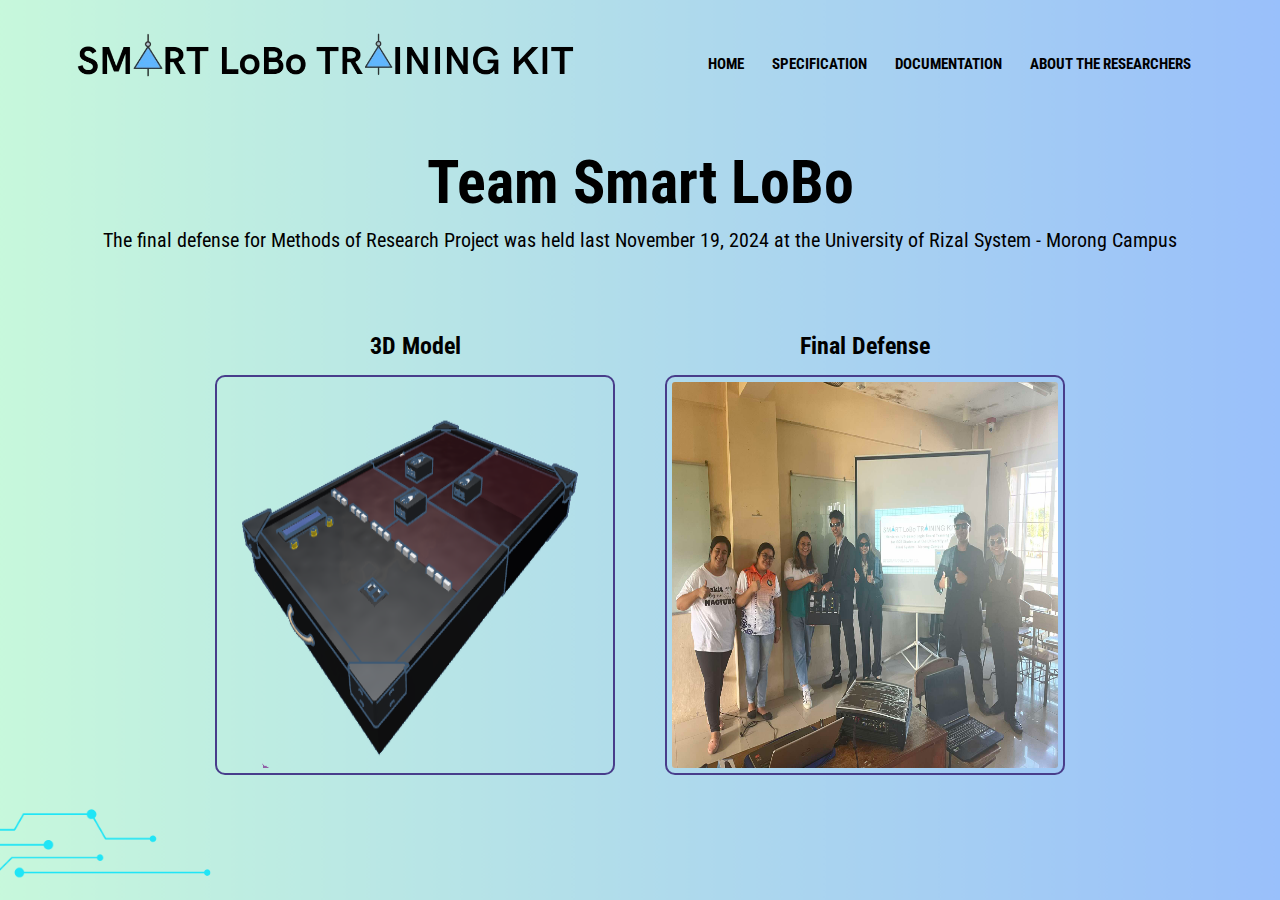
<file: documentation.html>
<!DOCTYPE html>
<html lang="en">
    <head>
        <meta name="viewport" content="width=device-width, initial-scale=1.0">
        <title>Schematics</title>
        <link rel="stylesheet" href="documentation.css">
        <link rel="preconnect" href="https://fonts.googleapis.com">
        <link rel="shortcut icon" type="image/png" href="IMAGES/ICON.png">
        <link href="https://fonts.googleapis.com/css2?family=Roboto+Condensed:wght@400;700&display=swap" rel="stylesheet">
        <link rel="stylesheet" href="https://cdnjs.cloudflare.com/ajax/libs/font-awesome/6.6.0/css/all.min.css">
    </head>
    <body>
        <section class="header">
           <nav>
                <a href="index.html"><img src="IMAGES/LOGO.png" alt="Smart LoBo Logo"></a>
                <div class="nav-links-a" id="navLinks">
                    <i class="fa-solid fa-circle-xmark" onclick="hideMenu()"></i>
                    <ul>
                        <li><a href="index.html">HOME</a></li>
                        <li><a href="specs.html">SPECIFICATION</a></li>
                        <li><a href="documentation.html">DOCUMENTATION</a></li>
                        <li><a href="researchers.html">ABOUT THE RESEARCHERS</a></li>
                    </ul>
                </div>
                <i class="fa-solid fa-bars" onclick="showMenu()"></i>
           </nav>

        <section class="text-box">
            <h1>Team Smart LoBo</h1>
            <p>The final defense for Methods of Research Project was held last November 19, 2024 at the University of Rizal System - Morong Campus</p>
        </section>

        <div class="schematics-container">
            <div class="schematic">
                <h2>3D Model</h2>
                <img src="IMAGES/3D.png" alt="Schematic 1" class="schematic-img hoverable" onclick="showModal('IMAGES/3D.png')">
            </div>
            <div class="schematic">
                <h2>Final Defense</h2>
                <img src="IMAGES/final.jpg" alt="Schematic 2" class="schematic-img hoverable" onclick="showModal('IMAGES/final.jpg')">
            </div>
        </div>

        <div id="imageModal" class="modal">
            <span class="close" onclick="closeModal()">&times;</span>
            <img class="modal-content" id="fullImage">
        </div>

        <script>
            const navLinks = document.getElementById("navLinks");
            function showMenu() {
                navLinks.style.right = "0";
            }
            function hideMenu() {
                navLinks.style.right = "-200px";
            }
        </script>
        <script>
            function showModal(imageSrc) {
                const modal = document.getElementById("imageModal");
                const fullImage = document.getElementById("fullImage");
                fullImage.src = imageSrc;
                modal.style.display = "block";
            }
            function closeModal() {
                const modal = document.getElementById("imageModal");
                modal.style.display = "none";
            }
        </script>
    </body>
</html>
</file>
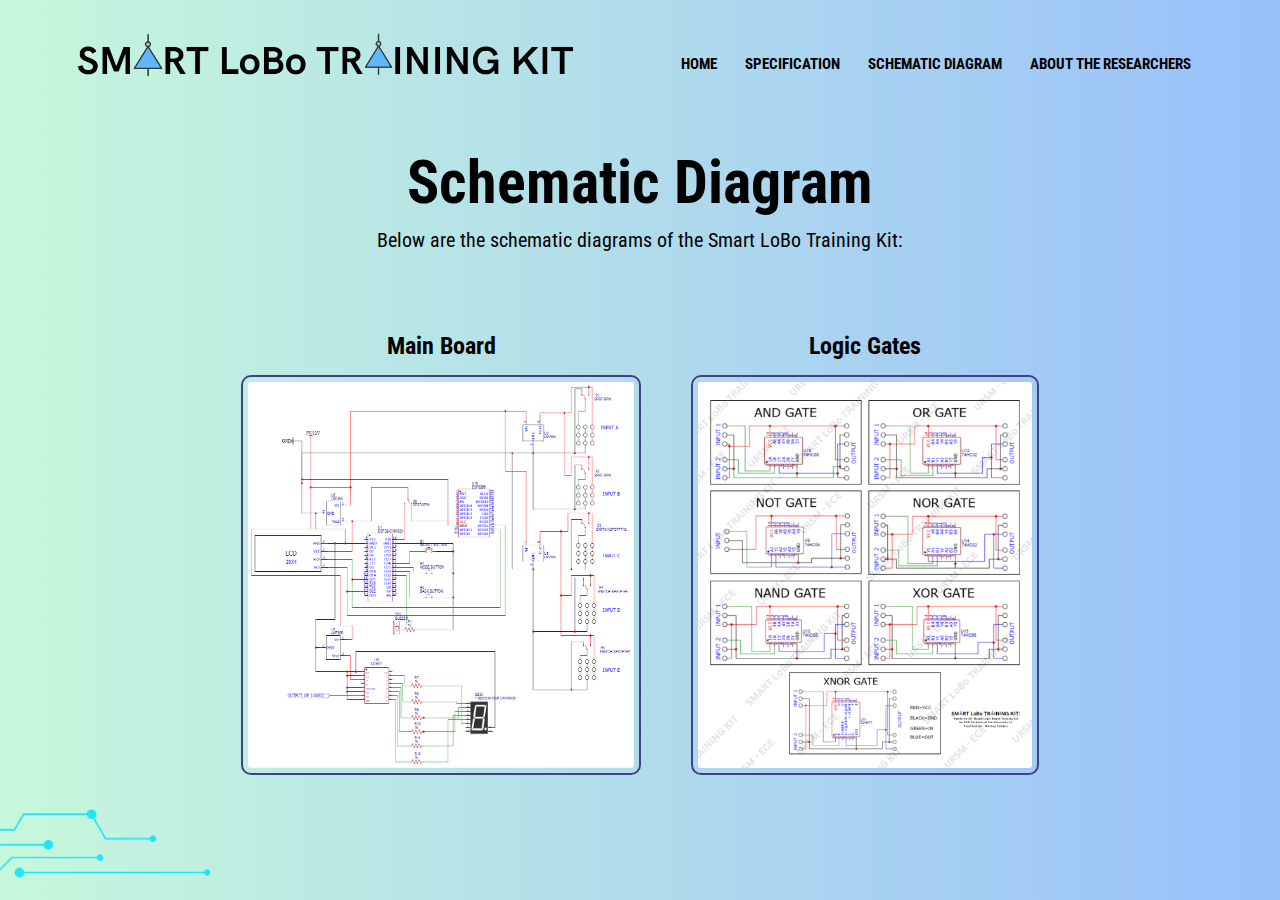
<file: schematic.html>
<!DOCTYPE html>
<html lang="en">
    <head>
        <meta name="viewport" content="width=device-width, initial-scale=1.0">
        <title>Schematics</title>
        <link rel="stylesheet" href="schematic.css">
        <link rel="preconnect" href="https://fonts.googleapis.com">
        <link rel="shortcut icon" type="image/png" href="IMAGES/ICON.png">
        <link href="https://fonts.googleapis.com/css2?family=Roboto+Condensed:wght@400;700&display=swap" rel="stylesheet">
        <link rel="stylesheet" href="https://cdnjs.cloudflare.com/ajax/libs/font-awesome/6.6.0/css/all.min.css">
    </head>
    <body>
        <section class="header">
           <nav>
                <a href="index.html"><img src="IMAGES/LOGO.png" alt="Smart LoBo Logo"></a>
                <div class="nav-links-a" id="navLinks">
                    <i class="fa-solid fa-circle-xmark" onclick="hideMenu()"></i>
                    <ul>
                        <li><a href="index.html">HOME</a></li>
                        <li><a href="specs.html">SPECIFICATION</a></li>
                        <li><a href="schematic.html">SCHEMATIC DIAGRAM</a></li>
                        <li><a href="researchers.html">ABOUT THE RESEARCHERS</a></li>
                    </ul>
                </div>
                <i class="fa-solid fa-bars" onclick="showMenu()"></i>
           </nav>

        <section class="text-box">
            <h1>Schematic Diagram</h1>
            <p>Below are the schematic diagrams of the Smart LoBo Training Kit:</p>
        </section>

        <div class="schematics-container">
            <div class="schematic">
                <h2>Main Board</h2>
                <img src="IMAGES/Main Board.png" alt="Schematic 1" class="schematic-img hoverable" onclick="showModal('IMAGES/Main Board.png')">
            </div>
            <div class="schematic">
                <h2>Logic Gates</h2>
                <img src="IMAGES/gates.png" alt="Schematic 2" class="schematic-img hoverable" onclick="showModal('IMAGES/gates.jpg')">
            </div>
        </div>

        <div id="imageModal" class="modal">
            <span class="close" onclick="closeModal()">&times;</span>
            <img class="modal-content" id="fullImage">
        </div>

        <script>
            const navLinks = document.getElementById("navLinks");
            function showMenu() {
                navLinks.style.right = "0";
            }
            function hideMenu() {
                navLinks.style.right = "-200px";
            }
        </script>
        <script>
            function showModal(imageSrc) {
                const modal = document.getElementById("imageModal");
                const fullImage = document.getElementById("fullImage");
                fullImage.src = imageSrc;
                modal.style.display = "block";
            }
            function closeModal() {
                const modal = document.getElementById("imageModal");
                modal.style.display = "none";
            }
        </script>
    </body>
</html>
</file>
<file: documentation.css>
* {
    margin: 0;
    padding: 0;
    box-sizing: border-box;
    font-family: "Roboto Condensed", sans-serif;
}

.header {
    min-height: 100vh;
    width: 100%;
    background-image: url(IMAGES/BG.png);
    background-position: center;
    background-size: cover;
    position: relative;
}

nav {
    display: flex;
    padding: 2% 6%;
    justify-content: space-between;
    align-items: center;
}

nav img {
    width: 500px;
}

.nav-links-a {
    flex: 1;
    text-align: right;
}

.nav-links-a ul li {
    list-style: none;
    display: inline-block;
    padding: 8px 12px;
    position: relative;
}

.nav-links-a ul li a {
    color: black;
    text-decoration: none;
    font-size: 15px;
    font-weight: bold;
}

.nav-links-a ul li::after {
    content: '';
    width: 0%;
    height: 3px;
    background: darkslateblue;
    position: absolute;
    left: 0;
    bottom: 0;
    transition: 0.3s;
}

.nav-links-a ul li:hover::after {
    width: 100%;
}
.text-box {
    color: black;
    text-align: center;
    padding: 20px;
}

.text-box h1 {
    font-size: 60px;
}

.text-box p {
    margin: 10px 0 20px;
    font-size: 20px;
}

.schematics-container {
    display: flex;
    justify-content: center;
    gap: 50px;
    padding: 40px;
    flex-wrap: wrap;
}

.schematic {
    text-align: center;
    max-width: 400px;
}

.schematic h2 {
    margin-bottom: 15px;
    font-size: 24px;
}

.schematic-img {
    width: 100%; /* Make the image take full width of its container */
    max-width: 800px; /* Increase the max-width as needed */
    height: 400px;
    border: 2px solid darkslateblue;
    border-radius: 10px;
    padding: 5px;
}

nav .fa-solid {
    display: none;
}
.hoverable:hover {
    cursor: pointer;
    opacity: 0.8;
    transition: 0.3s;
}

/* Modal Styles */
.modal {
    display: none; 
    position: fixed; 
    z-index: 1000;
    left: 0;
    top: 0;
    width: 100%;
    height: 100%;
    background-color: rgba(0, 0, 0, 0.8); 
}

.modal-content {
    margin: auto;
    display: block;
    max-width: 90%;
    max-height: 90%;
}

.close {
    position: absolute;
    top: 20px;
    right: 35px;
    color: #fff;
    font-size: 40px;
    font-weight: bold;
    cursor: pointer;
}
@media (max-width: 1000px) {
    nav img {
        width: 300px;
        bottom: 30;
    }

    .text-box h1 {
        font-size: 40px;
    }

    .schematics-container {
        flex-direction: column;
        align-items: center;
    }
    .nav-links-a ul li {
        display: block;
    }

    .nav-links-a {
        position: fixed;
        background: whitesmoke;
        height: 100vh;
        width: 180px;
        top: 0;
        right: -200px;
        text-align: left;
        z-index: 2;
        transition: 0.8s ease-in-out;
    }

    nav .fa-solid {
        display: block;
        color: darkslateblue;
        margin: -5px;
        font-size: 22px;
        cursor: pointer;
    }
    .nav-links-a ul li::after {
        display: none;
    }
    .nav-links-a {
        padding: 40px;
    }
}
</file>
<file: schematic.css>
* {
    margin: 0;
    padding: 0;
    box-sizing: border-box;
    font-family: "Roboto Condensed", sans-serif;
}

.header {
    min-height: 100vh;
    width: 100%;
    background-image: url(IMAGES/BG.png);
    background-position: center;
    background-size: cover;
    position: relative;
}

nav {
    display: flex;
    padding: 2% 6%;
    justify-content: space-between;
    align-items: center;
}

nav img {
    width: 500px;
}

.nav-links-a {
    flex: 1;
    text-align: right;
}

.nav-links-a ul li {
    list-style: none;
    display: inline-block;
    padding: 8px 12px;
    position: relative;
}

.nav-links-a ul li a {
    color: black;
    text-decoration: none;
    font-size: 15px;
    font-weight: bold;
}

.nav-links-a ul li::after {
    content: '';
    width: 0%;
    height: 3px;
    background: darkslateblue;
    position: absolute;
    left: 0;
    bottom: 0;
    transition: 0.3s;
}

.nav-links-a ul li:hover::after {
    width: 100%;
}
.text-box {
    color: black;
    text-align: center;
    padding: 20px;
}

.text-box h1 {
    font-size: 60px;
}

.text-box p {
    margin: 10px 0 20px;
    font-size: 20px;
}

.schematics-container {
    display: flex;
    justify-content: center;
    gap: 50px;
    padding: 40px;
    flex-wrap: wrap;
}

.schematic {
    text-align: center;
    max-width: 400px;
}

.schematic h2 {
    margin-bottom: 15px;
    font-size: 24px;
}

.schematic-img {
    width: 100%; /* Make the image take full width of its container */
    max-width: 800px; /* Increase the max-width as needed */
    height: 400px;
    border: 2px solid darkslateblue;
    border-radius: 10px;
    padding: 5px;
}

nav .fa-solid {
    display: none;
}
.hoverable:hover {
    cursor: pointer;
    opacity: 0.8;
    transition: 0.3s;
}

/* Modal Styles */
.modal {
    display: none; 
    position: fixed; 
    z-index: 1000;
    left: 0;
    top: 0;
    width: 100%;
    height: 100%;
    background-color: rgba(0, 0, 0, 0.8); 
}

.modal-content {
    margin: auto;
    display: block;
    max-width: 90%;
    max-height: 90%;
}

.close {
    position: absolute;
    top: 20px;
    right: 35px;
    color: #fff;
    font-size: 40px;
    font-weight: bold;
    cursor: pointer;
}
@media (max-width: 1000px) {
    nav img {
        width: 300px;
        bottom: 30;
    }

    .text-box h1 {
        font-size: 40px;
    }

    .schematics-container {
        flex-direction: column;
        align-items: center;
    }
    .nav-links-a ul li {
        display: block;
    }

    .nav-links-a {
        position: fixed;
        background: whitesmoke;
        height: 100vh;
        width: 180px;
        top: 0;
        right: -200px;
        text-align: left;
        z-index: 2;
        transition: 0.8s ease-in-out;
    }

    nav .fa-solid {
        display: block;
        color: darkslateblue;
        margin: -5px;
        font-size: 22px;
        cursor: pointer;
    }
    .nav-links-a ul li::after {
        display: none;
    }
    .nav-links-a {
        padding: 40px;
    }
}
</file>
